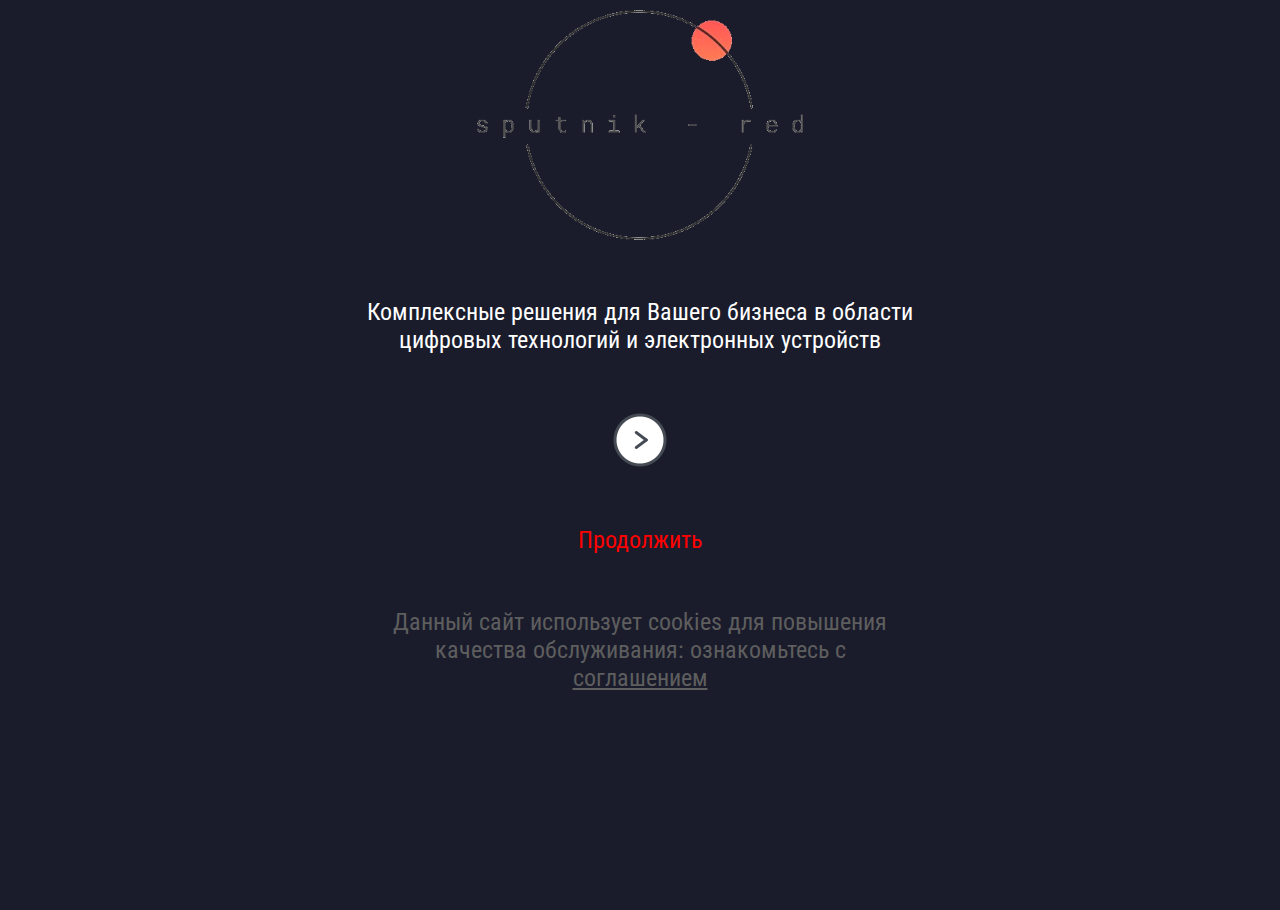
<file: index.html>
<!DOCTYPE html>
<html lang="en">
<head>
    <meta charset="UTF-8">
    <link rel="stylesheet" href="css/style.css">
    <link href="https://fonts.googleapis.com/css?family=Roboto+Condensed&display=swap" rel="stylesheet">
    <link rel="stylesheet" href="/libs/owlcarousel2/assets/owl.carousel.css">
    <link rel="stylesheet" href="/libs/owlcarousel2/assets/owl.theme.default.min.css"> 
    <title>SPUTNIK-RED</title>
</head>
<body>
    
    <div  class="start-page" id="start-page" >
        <div class="grid-item logo-sputnik-red">
            <img src="img/icon1.png" alt="logo">
        </div>
        <div class="grid-item descpription about-sputnik-red">Комплексные решения для Вашего бизнеса в области цифровых технологий и электронных устройств</div>
        <div class="grid-item  continue-icon" >
            <img src="img/continue-icon.png"  id="continueButton" alt="logo">
        </div>
        <div class="grid-item descpription" id="continue">Продолжить</div>
        <div class="grid-item descpription cookies">Данный сайт использует cookies для повышения качества обслуживания: ознакомьтесь с <a href="#">соглашением</a></div>
    </div>
    


    <div id="main-page" class="main-page">
        <div class="navigation" >
            <div id="menu">
                <div class="logo-sputnik-red-main" >
                        <img src="img/icon1.png" alt="logo">
                </div>
                <div class="slidebar">
                    <ul>
                        <li><a href="#">Основная страница</a></li>
                        <li><a href="whyWe.html">Почему мы?</a></li>
                        <li><a href="#">Комплексные решения</a></li>
                        <li><a href="#">Цифровые решения</a></li>
                        <li><a href="#">Разработка устройств</a></li>
                        <li><a href="#">Наши клиенты</a></li>
                        <li><a href="#">Кто мы?</a></li>
                        <li><a href="#">Контакты</a></li>
                    </ul>
                </div>
                <div class="mouse-img">
                    <img src="img/mouse.png" alt="mouse-img">
                    <div class="slsidedown">Листай вниз</div>
                </div>
                
                
            </div>
        </div>
        <!-- <div class="tab"></div>
        <div class="about"></div>
        <div class="more"></div>
        <div class="main-page-img"></div> -->
        <div class="owl-carousel  owl-theme ">
                <div> 
                        <img src="/img/li_ion.png">
                    
                 </div>
                <div> 
                    <img src="/img/WARG.png">
                </div>
                <div> 
                    <img src="/img/PIDOR.png" >
                </div>
                
              </div>
    </div>
    <script src="/libs/jQuery/jquery-3.4.1.min.js"></script>
    <script src="/libs/owlcarousel2/owl.carousel.min.js"></script>
    <script src="js/script.js"></script>
</body>
</html>
</file>
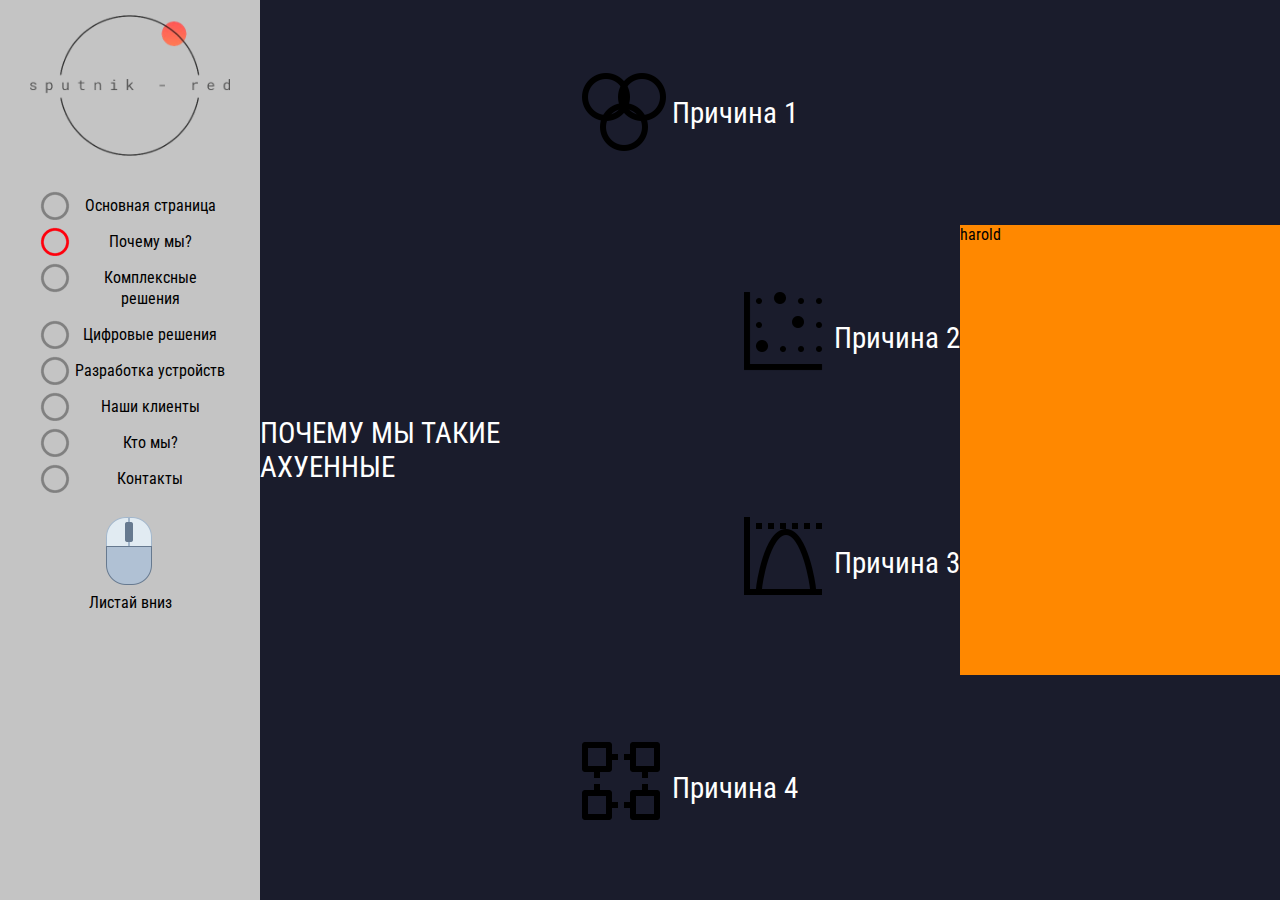
<file: whyWe.html>
<!DOCTYPE html>
<html lang="en">
<head>
    <meta charset="UTF-8">
    <link rel="stylesheet" href="css/styleWhyWe.css">
    <link href="https://fonts.googleapis.com/css?family=Roboto+Condensed&display=swap" rel="stylesheet">
    <title>SPUTNIK-RED</title>
</head>
<body>
    
   
    <div id="whyWe" class="whyWe">
        <div class="navigation" >
            <div id="menu">
                <div class="logo-sputnik-red-main" >
                        <img src="img/icon1.png" alt="logo">
                </div>
                <div class="slidebar">
                    <ul>
                        <li><a href="index.html">Основная страница</a></li>
                        <li><a href="whyWe.html">Почему мы?</a></li>
                        <li><a href="#">Комплексные решения</a></li>
                        <li><a href="#">Цифровые решения</a></li>
                        <li><a href="#">Разработка устройств</a></li>
                        <li><a href="#">Наши клиенты</a></li>
                        <li><a href="#">Кто мы?</a></li>
                        <li><a href="#">Контакты</a></li>
                    </ul>
                </div>
                <div class="mouse-img">
                    <img src="img/mouse.png" alt="mouse-img">
                    <div class="slsidedown">Листай вниз</div>
                </div>
                
                
            </div>
        </div>
       
         <!-- <div class="content">
             <div class="header"></div> 
             <div class="why-us">Why us</div>
             <div class="first-reason"> first</div>
             <div class="second-reason"> second</div>
             <div class="third-reason"> third</div>
             <div class="four-reason">four</div>
             <div class="harold"> harold</div>
             <div class="footer"></div>
         </div> -->
       
            
            <div class="why-us text-style">ПОЧЕМУ МЫ ТАКИЕ АХУЕННЫЕ</div>
            <div class="first-reason text-style"> 
                  <div><img src="img/reason1.png" alt="" srcset=""></div>
                  <div>Причина 1</div>
            </div>
            <div class="second-reason text-style"> 
                <div><img src="img/reason2.png" alt="" srcset=""></div>
                  <div>Причина 2</div>
            </div>
            <div class="third-reason text-style"> 
                <div><img src="img/reason3.png" alt="" srcset=""></div>
                  <div>Причина 3</div>
            </div>
            <div class="four-reason text-style">
                <div><img src="img/reason 4.png" alt="" srcset=""></div>
                  <div>Причина 4</div>
            </div>
            <div class="harold"> harold</div>
           
       

    </div>
   
    <script src="js/script.js"></script>
</body>
</html>
</file>
<file: css/style.css>
body{
    background-color: #1a1c2c;
    margin: 0;
    font-family: Roboto Condensed;
    font-style: normal;
    font-weight: normal;
}


#start-page {
    margin-top: 10px; 
    display: grid;
    height: 100vh;
    /* margin-top: 30px; */
    grid-template-columns: 700px;
    /* grid-template-rows: 200px 70px 64px  56px 70px; */
     grid-template-rows: repeat(5, min-content);
    grid-row-gap: 6%;
    justify-content: center;
     
    }

  .logo-sputnik-red, .descpription, .continue-icon {
    /* margin: 0 auto; */
    justify-self: center;
    align-self: center;
  }

  .logo-sputnik-red>img{
    
    height: 230px;
    width:auto ;
    }
  
  .descpription{
    /* height: 67px; */
    width: 550px;
    word-wrap: break-word;
    font-family: Roboto Condensed;
    font-style: normal;
    font-weight: normal;
    font-size: 24px;
    /* line-height: 26px; */
    text-align: center;
    color: #FFFFFF;
    /* margin: 0 auto 0px; */
   
  }
  
#continue{
     color: red;
    -webkit-animation: continue-animation 20s; 
    animation: continue-animation 20s;
}
@keyframes continue-animation {
  0%   {color: red;}
  10%  {color: yellow;}
  20%  {color: aqua;}
  30%  {color: purple;}
  40%  {color: rgb(115, 240, 90);}
  50%  {color: rgb(201, 107, 107);}
  60%  {color: rgb(160, 52, 202);}
  70%  {color: rgb(105, 105, 190);}
  80%  {color: rgb(230, 153, 39);}
  90%  {color: blue;}
  100% {color: green;}
}
  .continue-icon{
    height: 64px;
    width: 64px;
    /* margin: 0 auto; */
  }

.cookies{
  align-self: end ;
}
  .cookies, .cookies>a{
      color:#5E5E5E;
  }
 
 
  
  #main-page{

    display: none;
    grid-template-areas:
        "nav owl"
        "nav owl"
        "nav owl"
        "nav owl";
    /* grid-template-rows :  repeat(1, 1fr);
    grid-template-columns: 260px 1fr; */
    grid-template-rows :   1fr;
    grid-template-columns: 20vw 80vw ;
    /* grid-gap: 0; */
    height: 100vh;

  }

  .owl-carousel{
    min-width: 250px;
    max-width: 70vw;
    align-self: center;
    justify-self: center;
    grid-area: owl;
   
  }
  .owl-carousel>img{
   
    height: 200px;
    widows: 200px;
  }
  .navigation, .tab, .about, .more, .main-page-img {
    min-width: 260px;
    padding: 0;
    margin: 0;
  }
  .navigation{
    background-color: #C4C4C4;
    grid-area: nav;
  }

  .tab{
    grid-area: tab;
  }

  .about{
    grid-area: about;
  }

  .more{
    grid-area: more;
  }
  .main-page-img{
    grid-area: img;
  }

 #menu{
   display: grid;
   width: 1fr;
   /* grid-template-rows :  200px, repeat(3, 1fr); */
   grid-template-rows :  repeat(4, min-content);
   grid-template-columns: 1fr;
   height: 100%;
   margin: 0 auto;
   /* grid-gap:0; */
   
 }
 .logo-sputnik-red-main, .slidebar,.mouse-img{
  justify-self: center;
 }
 .logo-sputnik-red-main{
  align-self: center;
  /* margin: 0 auto; */
  /* justify-self: center; */
  }
 .logo-sputnik-red-main>img{
   padding: 15px;
 /* // margin: 0 auto; */
  height:auto;
  width:200px;
  }

.slidebar ul{
/* font-family: Roboto Condensed; */
/* font-style: normal;
font-weight: normal; */
font-size: 16px;
line-height: 21px;
text-align: center;
list-style:none;
/* list-style-image: url('../img/unchecked_list.png');  */
}

.slidebar>ul>li{
  background: url('../img/unchecked_list.png') no-repeat; 
  margin-top:7px;
  padding:4px;
  padding-left: 35px;
  padding-right: 35px;
}
.slidebar>ul>li:first-child{
  background: url('../img/checked_list.png') no-repeat; 
 
  
}
li>a{
  color: #000000;
  text-decoration: none;
}



.test{
  display: grid;
  grid-gap: 15px;
}
.test>div{
  height: 100px;
  width: 100px;
  background-color: aqua;
}
</file>
<file: css/styleWhyWe.css>
body{
    background-color: #1a1c2c;
    margin: 0;
    font-family: Roboto Condensed;
    font-style: normal;
    font-weight: normal;
}

  
#whyWe{
 
    display: grid;
    /* grid-template-areas:
    "nav why fir fir head head"
    "nav why why sec sec har"
    "nav why why third third har"
    "nav why four four foot foot"; */
    grid-template-areas:

        "nav why fir fir fir fir"
        "nav why sec sec sec har"
        "nav why third third third har"
        "nav why four four four four";
    /* grid-template-rows :  repeat(1, 1fr);
    grid-template-columns: 260px 1fr; */
    /* grid-template-rows :   repeat(4,25vh);
    grid-template-columns: 20vw 20vw  10vw 10vw 10vw 20vw; */
    grid-template-rows :   repeat(4,25vh);
    grid-template-columns: min-content auto  10vw 10vw 10vw 25vw;
    /* grid-gap: 0; */
    /* height: 100vh; */

  }

 .content{
     grid-area: cont;
 }
  .navigation, .tab, .about, .more, .main-page-img {
    min-width: 260px;
    padding: 0;
    margin: 0;
  }
  .navigation{
    background-color: #C4C4C4;
    grid-area: nav;
  }

  .tab{
    grid-area: tab;
  }

  .about{
    grid-area: about;
  }

  .more{
    grid-area: more;
  }
  .main-page-img{
    grid-area: img;
  }

 #menu{
   display: grid;
   width: 1fr;
   /* grid-template-rows :  200px, repeat(3, 1fr); */
   grid-template-rows :  repeat(4, min-content);
   grid-template-columns: 1fr;
   height: 100%;
   margin: 0 auto;
   /* grid-gap:0; */
   
 }
 .logo-sputnik-red-main, .slidebar,.mouse-img{
  justify-self: center;
 }
 .logo-sputnik-red-main{
  align-self: center;
  /* margin: 0 auto; */
  /* justify-self: center; */
  }
 .logo-sputnik-red-main>img{
   padding: 15px;
 /* // margin: 0 auto; */
  height:auto;
  width:200px;
  }

.slidebar ul{
/* font-family: Roboto Condensed; */
/* font-style: normal;
font-weight: normal; */
font-size: 16px;
line-height: 21px;
text-align: center;
list-style:none;
/* list-style-image: url('../img/unchecked_list.png');  */
}

.slidebar>ul>li{
  background: url('../img/unchecked_list.png') no-repeat; 
  margin-top:7px;
  padding:4px;
  padding-left: 35px;
  padding-right: 35px;
}
.slidebar>ul>li:nth-child(2){
  background: url('../img/checked_list.png') no-repeat; 
  /* font-style: solid;
  color: aqua;  */
}
li>a{
  color: #000000;
  text-decoration: none;
}
/* 
.content{
    display: grid;
    height: 100vh;
    grid-template-rows :   1fr 1fr 1fr 1fr;
    grid-template-columns: auto  100px 100px 100px auto; 
      grid-template-areas:
    

} */


/* .test{
  display: grid;
  grid-gap: 15px;
}
.test>div{
  height: 100px;
  width: 100px;
  background-color: aqua;
} */


.why-us{
    grid-area: why;
    align-self: center;
    justify-self: center;
}
.first-reason{
    grid-area: fir;
    display: flex;
    flex-direction: row;
    align-self: center;
    justify-self: start;
    align-items: center;
    
}
.second-reason{
    grid-area: sec;
    display: flex;
    flex-direction: row;
    align-self: center;
    justify-self: end;
    align-items: center;
}
.third-reason{
    grid-area: third;
    display: flex;
    flex-direction: row;
    align-self: center;
    justify-self: end;
    align-items: center;
}
.four-reason{
    grid-area: four;
    display: flex;
    flex-direction: row;
    align-self: center;
    justify-self: start;
    align-items: center;

}
.harold{
    grid-area: har;
    background-color: rgb(255, 136, 0);
}
 .text-style{
     color: #FFFFFF;
     font-size: 22pt;
     word-wrap: break-word;
 }
</file>
